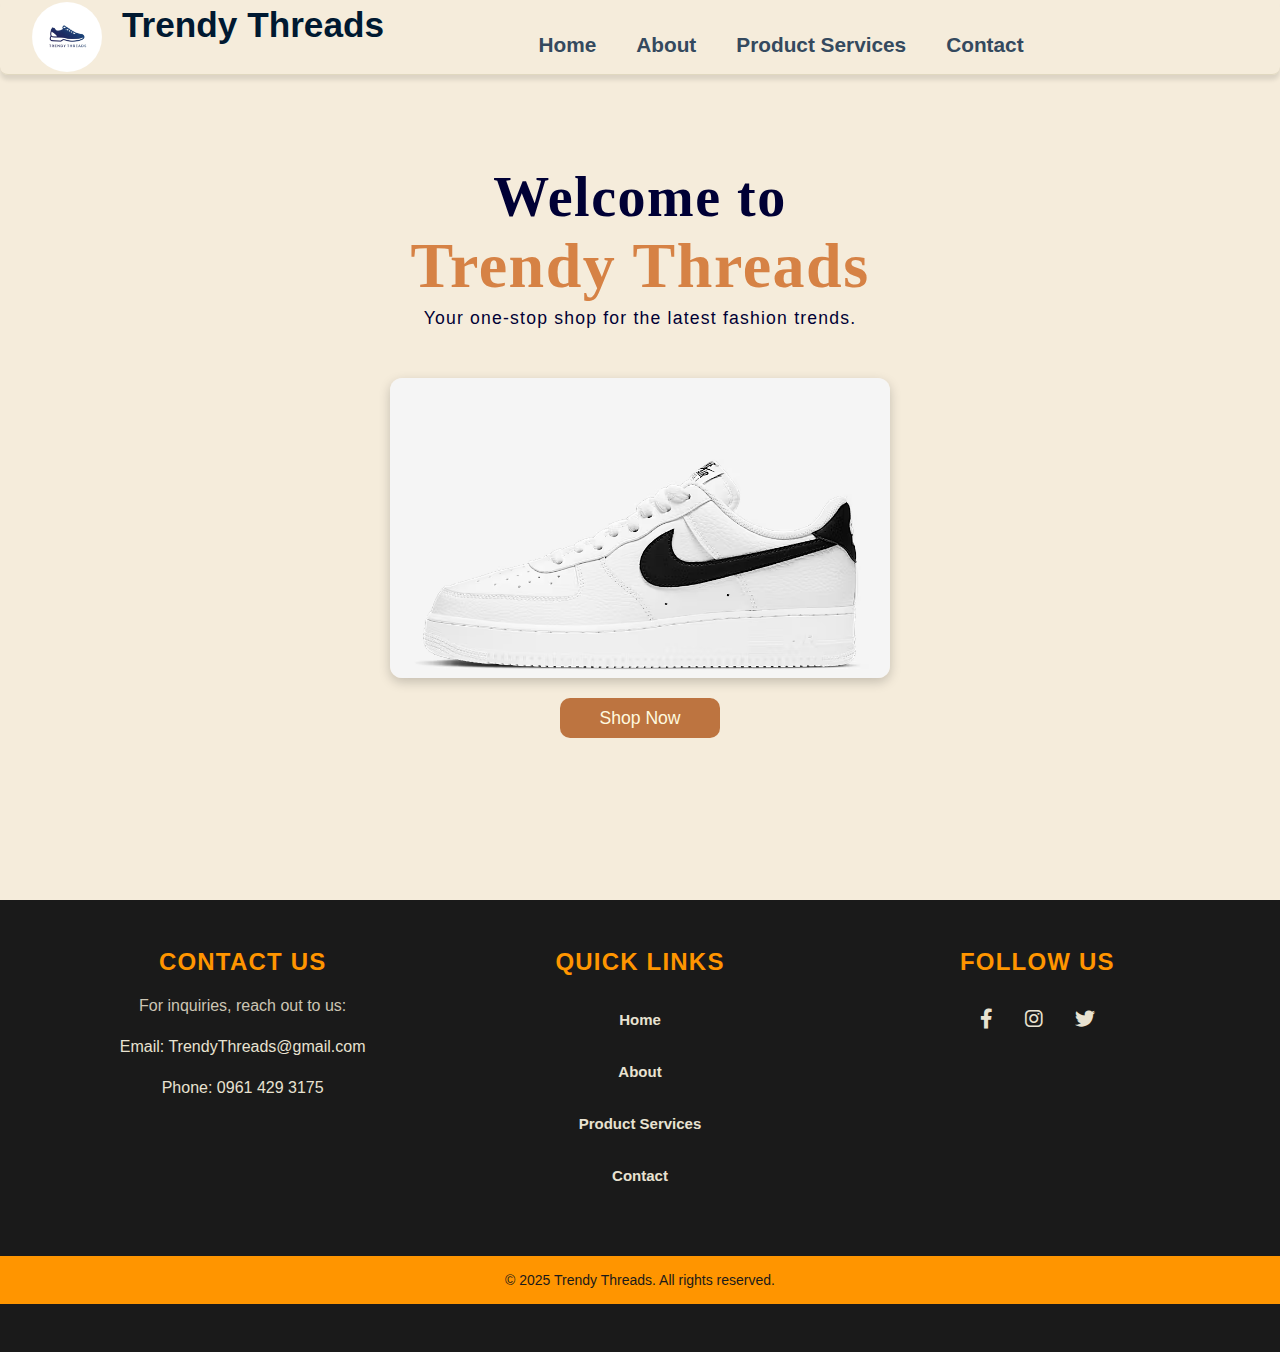
<file: index.html>
<!DOCTYPE html>
<html lang="en">
<head>

    <title>Trendy Threads</title>
    <link rel="stylesheet" href="index.css">
    <link href="https://cdnjs.cloudflare.com/ajax/libs/font-awesome/6.0.0-beta3/css/all.min.css" rel="stylesheet">
    <meta name="viewport" content="width=device-width, initial-scale=1.0">
</head>

<body>
    <div class="wrapper">
    <div class ="main">
        <header class="navbar">
            <div class="icon">
                <img src = "Images/logo.png" alt ="Logo", class = "Logoimg">  <h1 class="logo"> Trendy Threads</h1>
                
            </div>
            <nav class="menu">
                <ul>
                    <li><a href="index.html">Home</a></li>
                    <li><a href="about.html">About</a></li>
                    <li><a href="products.html">Product Services</a></li>   
                    <li><a href="contact.html">Contact</a></li>
                </ul>
            </nav>
        </header>
        
        <div class = "content">
            <h1>Welcome to <br><span>Trendy Threads</span><br></h1>
            <p class="par1">Your one-stop shop for the latest fashion trends.</p>

<div class="slider">
        <div class="slide-track">
          <div class="slide"><img src="Images/AIR+FORCE+1+'07.avif" alt="Air Force 1 '07"></div>
          <div class="slide"><img src="Images/AIR+JORDAN+1+LOW+G.avif" alt="Air Jordan 1 Low G"></div>  
          <div class="slide"><img src="Images/0802-CONA08263C00503H-1.webp" alt="Converse Run Star Trainer"></div>
        </div>
        </div>

            <button class = "shopbtn"><a href = "products.html" >Shop Now</a></button>
        </div>
    </div>

    <footer class="footer">
        <div class="container">
            <div class="footer-section">
                <h3>Contact Us</h3>
                <p>For inquiries, reach out to us:</p>
                <p><a href="mailto:TrendyThreads@gmail.com" aria-label="Email Trendy Threads">Email: TrendyThreads@gmail.com</a></p>
                <p><a href="tel:+639614293175" aria-label="Call Trendy Threads">Phone: 0961 429 3175</a></p>
            </div>
            <div class="footer-section">
                <h3>Quick Links</h3>
                <ul class="footer-links">
                    <li><a href="index.html" aria-label="Go to Home page">Home</a></li>
                    <li><a href="about.html" aria-label="Go to About page">About</a></li>
                    <li><a href="products.html" aria-label="Go to Product Services page">Product Services</a></li>
                    <li><a href="contact.html" aria-label="Go to Contact page">Contact</a></li>
                </ul>
            </div>
            <div class="footer-section">
                <h3>Follow Us</h3>
                <div class="social-icons">
                    <a href="https://facebook.com" target="_blank" rel="noopener noreferrer" aria-label="Follow us on Facebook">
                        <i class="fab fa-facebook-f"></i>
                    </a>
                    <a href="https://instagram.com" target="_blank" rel="noopener noreferrer" aria-label="Follow us on Instagram">
                        <i class="fab fa-instagram"></i>
                    </a>
                    <a href="https://twitter.com" target="_blank" rel="noopener noreferrer" aria-label="Follow us on Twitter">
                        <i class="fab fa-twitter"></i>
                    </a>
                </div>
            </div>
        </div>
        <div class="bottom-bar">
            <p>&copy; 2025 Trendy Threads. All rights reserved.</p>
        </div>
    </footer>   

                
            
  </div>  
</body>
</html>
</file>
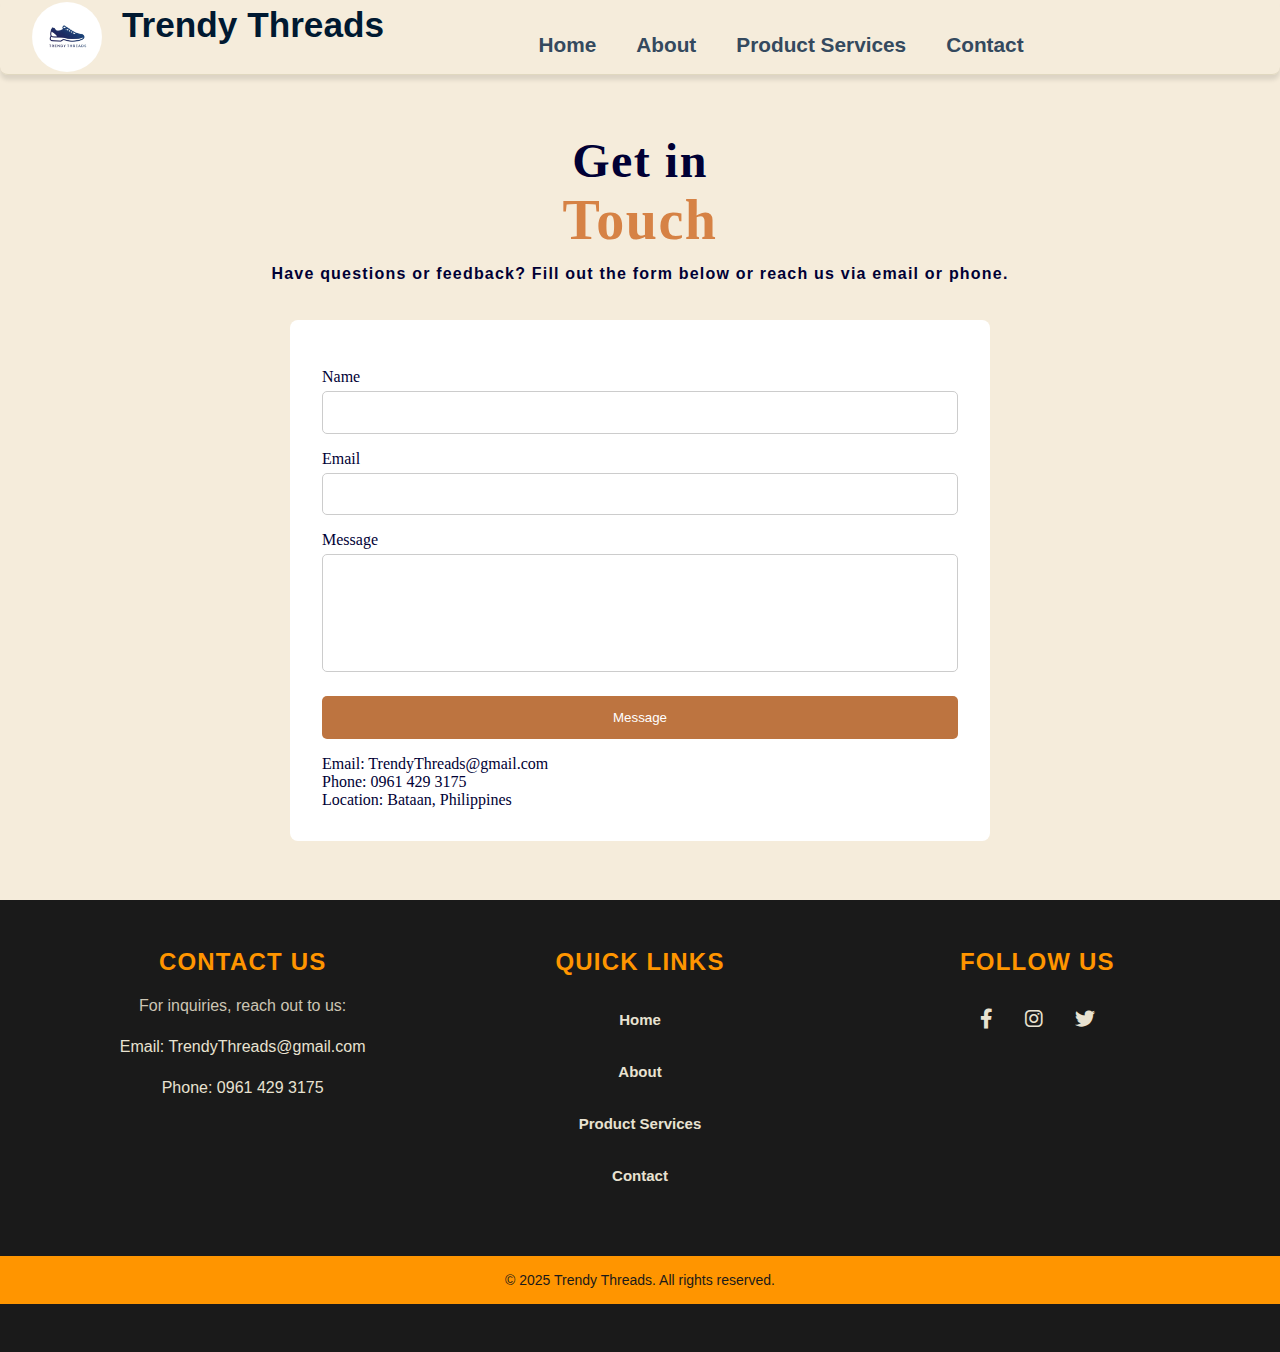
<file: contact.html>
<!DOCTYPE html>
<html lang="en">
<head>

    <title>Trendy Threads</title>
    <link rel="stylesheet" href="contact.css">
    <link href="https://cdnjs.cloudflare.com/ajax/libs/font-awesome/6.0.0-beta3/css/all.min.css" rel="stylesheet">

</head>

<body>
    <div class ="main">
        <header class="navbar">
            <div class="icon">
                <img src = "Images/logo.png" alt ="Logo", class = "Logoimg">  <h1 class="logo"> Trendy Threads</h1>
            
            </div>
            <nav class="menu">
                <ul>
                    <li><a href="index.html">Home</a></li>
                    <li><a href="about.html">About</a></li>
                    <li><a href="products.html">Product Services</a></li>
                    <li><a href="contact.html">Contact</a></li>
                </ul>
            </nav>
        </header>

        <section>
            <div class = "content">
                <h1>Get in <br><span>Touch</span><br></h1>
                <p class="par1">Have questions or feedback? Fill out the form below or reach us via email or phone.</p>
            </div>
            <div class = "contact-container">
                <form>
                  <label for="name">Name</label>
                  <input type="text" id="name" name="name" required />
          
                  <label for="email">Email</label>
                  <input type="email" id="email" name="email" required />
          
                  <label for="message">Message</label>
                  <textarea id="message" name="message" rows="6" required></textarea>
          
                  <button type="submit"><a>Message</a></button>
                </form>
          
                <div class="contact-info">
                  <p><a href="mailto:TrendyThreads@gmail.com" aria-label="Email Trendy Threads">Email: TrendyThreads@gmail.com</a></p>
                  <p><a href="tel:+639614293175" aria-label="Call Trendy Threads">Phone: 0961 429 3175</a></p>
                  <p><a href="https://maps.app.goo.gl/or1MYggVDPZvBGCy6" aria-label="Go to Maps">Location: Bataan, Philippines</a></p>
                </div>
            </div>
        </section>
    </div>

        <footer class="footer">
            <div class="container">
                <div class="footer-section">
                    <h3>Contact Us</h3>
                    <p>For inquiries, reach out to us:</p>
                    <p><a href="mailto:TrendyThreads@gmail.com" aria-label="Email Trendy Threads">Email: TrendyThreads@gmail.com</a></p>
                    <p><a href="tel:+639614293175" aria-label="Call Trendy Threads">Phone: 0961 429 3175</a></p>
                </div>
                <div class="footer-section">
                    <h3>Quick Links</h3>
                    <ul class="footer-links">
                        <li><a href="index.html" aria-label="Go to Home page">Home</a></li>
                        <li><a href="about.html" aria-label="Go to About page">About</a></li>
                        <li><a href="products.html" aria-label="Go to Product Services page">Product Services</a></li>
                        <li><a href="contact.html" aria-label="Go to Contact page">Contact</a></li>
                    </ul>
                </div>
                <div class="footer-section">
                    <h3>Follow Us</h3>
                    <div class="social-icons">
                        <a href="https://facebook.com" target="_blank" rel="noopener noreferrer" aria-label="Follow us on Facebook">
                            <i class="fab fa-facebook-f"></i>
                        </a>
                        <a href="https://instagram.com" target="_blank" rel="noopener noreferrer" aria-label="Follow us on Instagram">
                            <i class="fab fa-instagram"></i>
                        </a>
                        <a href="https://twitter.com" target="_blank" rel="noopener noreferrer" aria-label="Follow us on Twitter">
                            <i class="fab fa-twitter"></i>
                        </a>
                    </div>
                </div>
            </div>
            <div class="bottom-bar">
                <p>&copy; 2025 Trendy Threads. All rights reserved.</p>
            </div>
        </footer>
    
                    
                
        
    </body>
    </html>
</file>
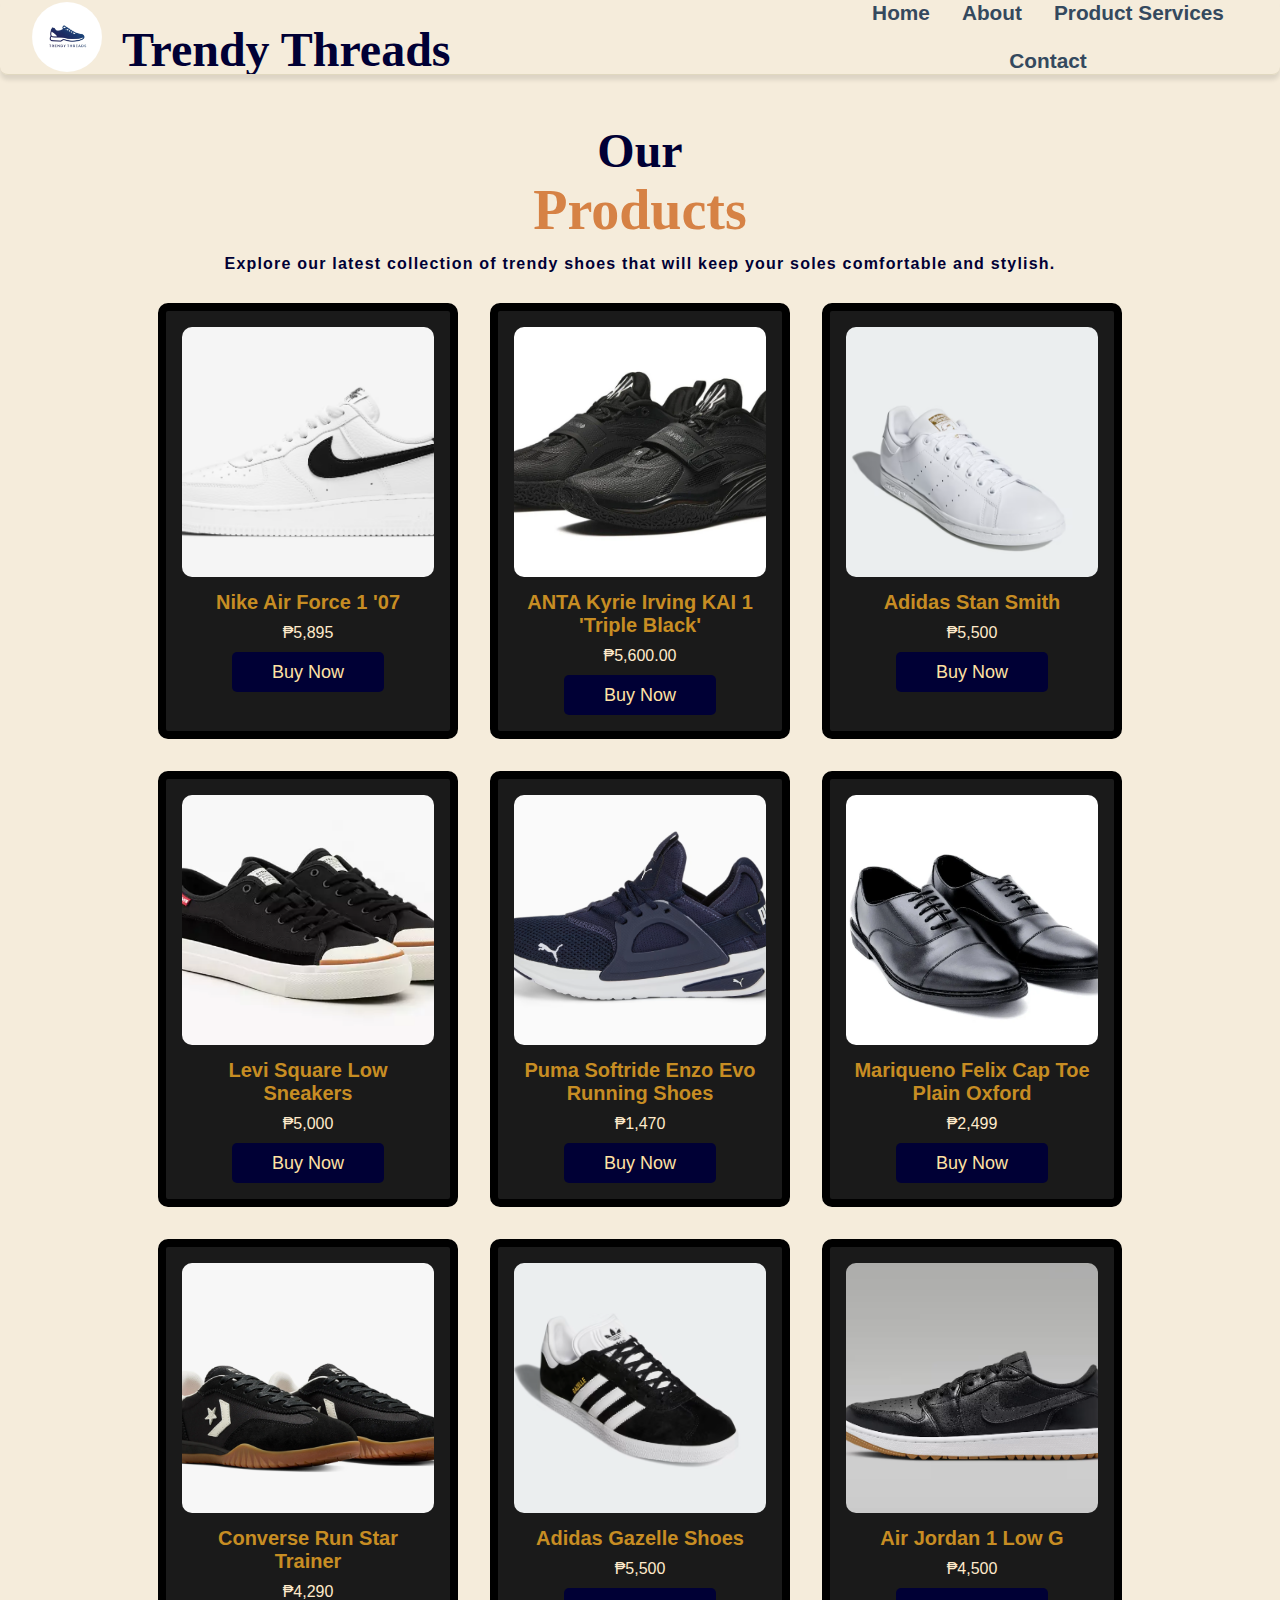
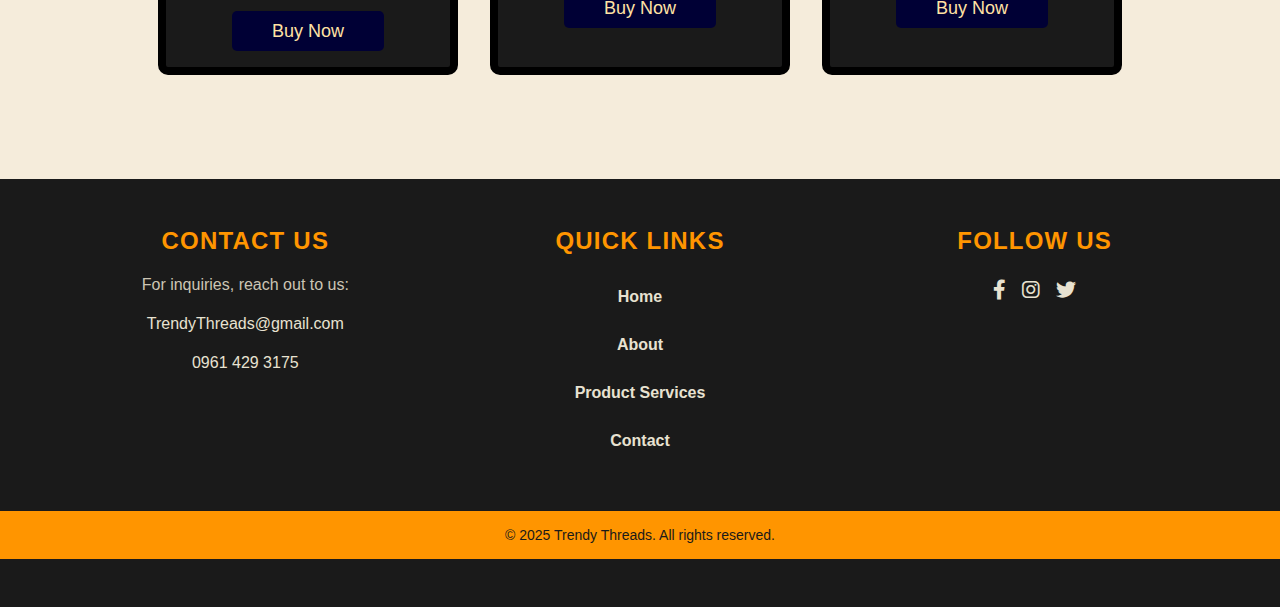
<file: products.html>
<!DOCTYPE html>
<html lang="en">
<head>
    <meta charset="UTF-8">
    <title>Trendy Threads</title>
    <link rel="stylesheet" href="products.css">
    <meta name="viewport" content="width=device-width, initial-scale=1.0">
    <link href="https://cdnjs.cloudflare.com/ajax/libs/font-awesome/6.0.0-beta3/css/all.min.css" rel="stylesheet">
</head>

<body>
   

    <main class="content">

        <header class="navbar">
            <div class="icon">
                <img src = "Images/logo.png" alt ="Logo", class = "Logoimg">  <h1 class="logo"> Trendy Threads</h1>
                
            </div>
            <nav class="menu">
                <ul>
                    <li><a href="index.html">Home</a></li>
                    <li><a href="about.html">About</a></li>
                    <li><a href="products.html">Product Services</a></li>
                    <li><a href="contact.html">Contact</a></li>
                </ul>
            </nav>
        </header>

        
        
        <section>
            <h1>Our<br><span class="prod">Products</span></br></h1>
            <p class="par1">Explore our latest collection of trendy shoes that will keep your soles comfortable and stylish.</p>

            <div class="products-grid">

                <div class="product-card">
                    <img src="Images/Nike.png" alt="Nike Air Force 1 '07" class="product-image">
                    <h3>Nike Air Force 1 '07</h3>
                    <p>₱5,895</p>
                    <a href="https://www.nike.com/ph/t/air-force-1-07-shoe-HWWX9W/CT2302-100" class="buy-btn" target="_blank" rel="noopener noreferrer">Buy Now</a>
                </div>

                <div class="product-card">
                    <img src="Images/Anta.png" alt="ANTA Kyrie Irving KAI 1 'Triple Black'" class="product-image">
                    <h3>ANTA Kyrie Irving KAI 1 'Triple Black'</h3>
                    <p>₱5,600.00</p>
                    <a href="https://www.anta.ph/products/anta-kai-1-mothers-day-mens-basketball-shoes-copy" class="buy-btn" target="_blank" rel="noopener noreferrer">Buy Now</a>
                </div>

                <div class="product-card">
                    <img src="Images/Addidas.png" alt="Adidas Stan Smith" class="product-image">
                    <h3>Adidas Stan Smith</h3>
                    <p>₱5,500</p>
                    <a href="https://www.adidas.com.ph/stan-smith-shoes/F36575.html" class="buy-btn" target="_blank" rel="noopener noreferrer">Buy Now</a>
                </div>

                <div class="product-card">
                    <img src="Images/Levi.png" alt="Levi Square Low Sneakers" class="product-image">
                    <h3>Levi Square Low Sneakers</h3>
                    <p>₱5,000</p>
                    <a href="https://www.levi.com/ME/en/shop-all/square-low-sneakers/p/381090491" class="buy-btn" target="_blank" rel="noopener noreferrer">Buy Now</a>
                </div>

                <div class="product-card">
                    <img src="Images/Puma.png" alt="Puma Softride Enzo Evo Running Shoes" class="product-image">
                    <h3>Puma Softride Enzo Evo Running Shoes</h3>
                    <p>₱1,470</p>
                    <a href="https://ph.puma.com/ph/en/pd/softride-enzo-evo-running-shoes/377048.html?dwvar_377048_color=04" class="buy-btn" target="_blank" rel="noopener noreferrer">Buy Now</a>
                </div>

                <div class="product-card">
                    <img src="Images/Marikina.png" alt="Mariqueno Felix Cap Toe Plain Oxford" class="product-image">
                    <h3>Mariqueno Felix Cap Toe Plain Oxford</h3>
                    <p>₱2,499</p>
                    <a href="https://mariquenoph.com/products/felix-cap-toe-plain-black" class="buy-btn" target="_blank" rel="noopener noreferrer">Buy Now</a>
                </div>

                <div class="product-card">
                    <img src="Images/Converse.png" alt="Converse Run Star Trainer" class="product-image">
                    <h3>Converse Run Star Trainer</h3>
                    <p>₱4,290</p>
                    <a href="https://www.converse.ph/run-star-trainer-5.html?color=294" class="buy-btn" target="_blank" rel="noopener noreferrer">Buy Now</a>
                </div>

                <div class="product-card">
                    <img src="Images/Adidas1.png" alt="Adidas Gazelle Shoes" class="product-image">
                    <h3>Adidas Gazelle Shoes</h3>
                    <p>₱5,500</p>
                    <a href="https://www.adidas.com.ph/gazelle-shoes/BB5476.html" class="buy-btn" target="_blank" rel="noopener noreferrer">Buy Now</a>
                </div>

                <div class="product-card">
                    <img src="Images/Jordan.png" alt="Air Jordan 1 Low G" class="product-image">
                    <h3>Air Jordan 1 Low G</h3>
                    <p>₱4,500</p>
                    <a href="https://www.nike.com/ph/t/air-jordan-1-low-g-golf-shoes-8bKbqs/DD9315-005" class="buy-btn" target="_blank" rel="noopener noreferrer">Buy Now</a>
                </div>

            </div>
        </section>
    </main>

    <footer class="footer">
        <div class="container">
            <div class="footer-section">
                <h3>Contact Us</h3>
                <p>For inquiries, reach out to us:</p>
                <p><a href="mailto:TrendyThreads@gmail.com" aria-label="Email Trendy Threads">TrendyThreads@gmail.com</a></p>
                <p><a href="tel:+639614293175" aria-label="Call Trendy Threads">0961 429 3175</a></p>
            </div>

            <div class="footer-section">
                <h3>Quick Links</h3>
                <ul class="footer-links">
                    <li><a href="index.html" aria-label="Home Page">Home</a></li>
                    <li><a href="about.html" aria-label="About Page">About</a></li>
                    <li><a href="products.html" aria-label="Products Page">Product Services</a></li>
                    <li><a href="contact.html" aria-label="Contact Page">Contact</a></li>
                </ul>
            </div>

            <div class="footer-section">
                <h3>Follow Us</h3>
                <div class="social-icons">
                    <a href="https://facebook.com" target="_blank" rel="noopener noreferrer" aria-label="Facebook">
                        <i class="fab fa-facebook-f"></i>
                    </a>
                    <a href="https://instagram.com" target="_blank" rel="noopener noreferrer" aria-label="Instagram">
                        <i class="fab fa-instagram"></i>
                    </a>
                    <a href="https://twitter.com" target="_blank" rel="noopener noreferrer" aria-label="Twitter">
                        <i class="fab fa-twitter"></i>
                    </a>
                </div>
            </div>
        </div>

        <div class="bottom-bar">
            <p>&copy; 2025 Trendy Threads. All rights reserved.</p>
        </div>
    </footer>
</body>
</html>
</file>
<file: index.css>
* {
    margin: 0;
    padding: 0;
    box-sizing: border-box;
    -webkit-tap-highlight-color: transparent; /* Prevents tap highlight on mobile */
}

.main {
    width: 100%;
    background-color: #f5ecdb;
    background-position: center;
    background-size: cover;
    min-height: 100vh;
    display: flex;
    flex-direction: column;
}

.navbar {
    width: 100%;
    max-width: 1500px;
    height: auto;
    margin: 0 auto;
    padding: 1rem 2rem; 
    display: flex;
    flex-wrap: wrap;
    align-items: center;
    justify-content: space-between;
    box-shadow: 0 5px 4px rgba(0, 0, 0, 0.1); 
    top: 0;
    z-index: 10;
    border-bottom: 1px solid #e0d8c0; 
    overflow: hidden;
    border-radius: 8px;
}
.Logoimg{
    height: auto; 
    max-width: 100%; 
    width: auto; 
    max-height: 70px; 
    margin-right: 0.75rem; 
    display: block;
    border-radius: 50%;
}

.icon {
    
    max-width: none; 
    height: auto;
    display: flex;
    align-items: center;
}

.logo {
    color: #001931;
    font-size: clamp(1.5rem, 4vw, 2.2rem); 
    font-family: 'Segoe UI', Tahoma, Geneva, Verdana, sans-serif;
    font-weight: 600;
    padding-left: 0.5rem;
    white-space: nowrap;
    flex-shrink: 0;
    margin-bottom : 1.5rem; 
}

.menu {
    width: 100%;
    max-width: none;
    margin-top: 1rem;
}

ul {
    display: flex;
    flex-wrap: wrap;
    justify-content: center;
    align-items: center;
    list-style: none;
    font-weight: bold;
    padding: 0;
}

ul li {
    margin: 0.75rem 1.25rem;
    font-size: clamp(1.1rem, 3vw, 1.3rem);
    font-weight: bold;
}

ul li a {
    text-decoration: none;
    color: #34495e;
    font-family: 'Segoe UI', Tahoma, Geneva, Verdana, sans-serif;
    font-weight: 500; 
    transition: color 0.3s ease-in-out;
    position: relative; 
    font-weight: bold;
    margin-top: 5rem;
}

ul li a:hover {
    color: #e67e22; 
}


ul li a::after {
    content: '';
    position: absolute;
    bottom: -3px;
    left: 0;
    width: 0%;
    height: 2px;
    background-color: #e67e22;
    transition: width 0.3s ease-in-out;
}

ul li a:hover::after {
    width: 100%;
}

.content {
    width: 90%;
    max-width: 1200px;
    margin: 2rem auto;
    color: rgb(0, 0, 53);
    position: relative;
    text-align: center;
}

.content .par1 {
    padding: 0 1rem 1.5rem;
    font-family: Arial, sans-serif;
    letter-spacing: 1.2px;
    line-height: 1.8;
    font-size: clamp(0.9rem, 2.5vw, 1.1rem);
}

.content h1 {
    font-family: 'Times New Roman', Times, serif;
    font-size: clamp(2rem, 6vw, 3rem);
    padding: 0 1rem;
    margin-top: 5%;
    letter-spacing: 1.5px;
}
.slider {
    width: 90%;
    max-width: 500px;
    height: 300px;
    margin: 20px auto;
    overflow: hidden;
    border-radius: 12px;
    box-shadow: 0 4px 12px rgba(0,0,0,0.2);
    position: relative;
    display: flex;
    align-items: center;     
    justify-content: center; 
  }
  
  .slide-track {
    display: flex;
    width: 300%;
    height: 100%;  
    animation: slide 9s infinite;
  }
  
  .slide {
    width: 100%;
    height: 100%;  
    flex-shrink: 0;
    display: flex;
    align-items: center;      
    justify-content: center;
  }
  
  .slide img {
    width: 100%;
    height: 100%;
    object-fit: cover;
  }
  
  /* Auto slide keyframes */
  @keyframes slide {
    0%   { transform: translateX(0%); }
    33%  { transform: translateX(-100%); }
    66%  { transform: translateX(-200%); }
    100% { transform: translateX(0%); }
  }

  
.content .shopbtn {
    width: clamp(120px, 20%, 160px);
    height: 40px;
    background-color: rgb(189, 116, 64);
    border: none;
    margin: 1rem auto;
    font-size: clamp(0.9rem, 2.5vw, 1.1rem);
    border-radius: 10px;
    cursor: pointer;
    display: block;
    transition: background-color 0.3s ease;
}

.content .shopbtn a {
    text-decoration: none;
    color: rgb(255, 249, 223);
    display: block;
    padding: 0.5rem; /* Better touch target */
}

.shopbtn:hover,
.shopbtn:focus {
    background-color: rgb(88, 57, 16);
}

.content span {
    color: rgb(214, 130, 69);
    font-size: clamp(2.5rem, 7vw, 3.5rem);
}

.footer {
    background: #1a1a1a;
    padding: clamp(2rem, 5vw, 3rem) 0;
    color: #e8e2d1;
    font-family: -apple-system, BlinkMacSystemFont, 'Segoe UI', Roboto, sans-serif;
}

.footer .container {
    max-width: 1240px;
    width: 90%;
    margin: 0 auto;
    display: grid;
    grid-template-columns: repeat(auto-fit, minmax(250px, 1fr));
    gap: clamp(1.5rem, 4vw, 2.5rem);
    justify-items: center;
}

.footer-section {
    text-align: center;
    margin-bottom: 1.5rem;
}

.footer-section h3 {
    font-size: clamp(1.25rem, 3vw, 1.5rem);
    margin-bottom: 1rem;
    color: #ff9500;
    font-weight: 700;
    text-transform: uppercase;
    letter-spacing: 0.05em;
}

.footer-section p {
    font-size: clamp(0.875rem, 2vw, 1rem);
    line-height: 1.7;
    max-width: 320px;
    margin: 0 auto 0.875rem;
    color: #ccc5b4;
}

.footer-section p a {
    color: #e8e2d1;
    text-decoration: none;
    transition: color 0.2s ease-out;
}

.footer-section p a:hover,
.footer-section p a:focus {
    color: #ff9500;
    outline: none;
}

.footer-links {
    list-style: none;
    padding: 0;
    margin: 0;
    display: flex;
    flex-direction: column;
    align-items: center;
}

.footer-links li {
    margin: 0.875rem 0;
    position: relative;
}

.footer-links a {
    text-decoration: none;
    color: #e8e2d1;
    font-size: clamp(0.875rem, 2vw, 0.9375rem);
    transition: color 0.2s ease-out, transform 0.2s ease-out;
    padding: 0.5rem; /* Better touch target */
}

.footer-links a:hover,
.footer-links a:focus {
    color: #ff9500;
    transform: translateX(4px);
    outline: none;
}

.footer-links li::before {
    content: '';
    position: absolute;
    bottom: -3px;
    left: 50%;
    transform: translateX(-50%);
    width: 0;
    height: 2px;
    background: #ff9500;
    transition: width 0.2s ease-out;
}

.footer-links li:hover::before,
.footer-links a:focus::before {
    width: 50%;
}

.social-icons {
    display: flex;
    justify-content: center;
    gap: clamp(0.75rem, 2vw, 1rem);
    margin-top: 1.5rem;
}

.social-icons a {
    color: #e8e2d1;
    font-size: clamp(1rem, 3vw, 1.25rem);
    transition: color 0.2s ease-out, transform 0.2s ease-out;
    padding: 0.5rem; /* Better touch target */
}

.social-icons a:hover,
.social-icons a:focus {
    color: #ff9500;
    transform: scale(1.1);
    outline: none;
}

.bottom-bar {
    background: #ff9500;
    text-align: center;
    padding: 1rem 0;
    margin-top: clamp(1.5rem, 4vw, 2rem);
}

.bottom-bar p {
    color: #1a1a1a;
    font-size: clamp(0.75rem, 2vw, 0.875rem);
    margin: 0;
    font-weight: 500;
}



/* Large desktops (above 1200px) */
@media (min-width: 1201px) {
    .navbar {
        flex-wrap: nowrap;
        height: 75px;
    }

    .content h1 {
        font-size: clamp(2.5rem, 5vw, 3.5rem);
    }

    .content span {
        font-size: clamp(3rem, 6vw, 4rem);
    }
}
.wrapper {
    display: flex;
    flex-direction: column;
    min-height: 100vh;
  }

  main {
    flex: 1;
  }

/* Tablets (481px to 768px) */
@media (max-width: 768px) {
    .navbar {
        padding: 0.5rem;
        flex-direction: row;
        align-items: center;
        height: auto;
        overflow: hidden;
    }

    .icon {
        width: auto;
        display: flex;
        align-items: center;
        justify-content: flex-start;
        margin-bottom: 0;
    }

    .Logoimg {
        height: auto;
        width: auto;
        max-height: 60px;
        max-width: 40%; 
        margin-right: 0.5rem;
        margin-left: 0; 
        padding-left: 0; 
        display: block;
    }

    .logo {
        text-align: left;
        padding-left: 0.5rem; 
        font-size: clamp(1rem, 4vw, 1.6rem);
        margin-bottom: 0;
        white-space: nowrap;
    }

    .menu {
        width: 100%;
        margin-top: 0.5rem;
        text-align: center;
    }

    ul {
        justify-content: center;
    }

    ul li {
        margin: 0.5rem;
    }


    .content {
        margin: 1.5rem auto;
    }

    .content h1 {
        margin-top: 3rem;
        font-size: clamp(1.8rem, 5vw, 2.5rem);
    }

    .footer .container {
        grid-template-columns: repeat(auto-fit, minmax(200px, 1fr));
        gap: 1.5rem;
    }
}

/* Phones (below 480px) */
@media (max-width: 480px) {
    .navbar {
        margin-top: 1rem;
        padding: 0.5rem 5%; /* Maintain padding */
    }

    .logo {
        font-size: clamp(1.25rem, 5vw, 1.5rem);
    }

    ul {
        flex-direction: column;
    }

    ul li {
        margin: 0.5rem 0;
        font-size: clamp(0.875rem, 3vw, 1rem);
    }

    .content h1 {
        font-size: clamp(1.5rem, 5vw, 2rem);
    }

    .content span {
        font-size: clamp(1.75rem, 6vw, 2.5rem);
    }

    .content .par1 {
        font-size: clamp(0.875rem, 2.5vw, 1rem);
    }

    .content .shopbtn {
        width: clamp(100px, 30%, 140px);
        font-size: clamp(0.875rem, 2.5vw, 1rem);
    }

    .footer .container {
        grid-template-columns: 1fr;
        gap: 1rem;
    }

    .footer-section h3 {
        font-size: clamp(1.125rem, 3vw, 1.25rem);
    }

    .footer-section p {
        font-size: clamp(0.75rem, 2vw, 0.875rem);
    }

    .social-icons a {
        font-size: clamp(0.875rem, 3vw, 1rem);
    }


}
</file>
<file: contact.css>
* {
    margin: 0;
    padding: 0;
    box-sizing: border-box;
    -webkit-tap-highlight-color: transparent; /* Prevents tap highlight on mobile */
}

.main {
    width: 100%;
    background-color: #f5ecdb;
    background-position: center;
    background-size: cover;
    min-height: 100vh;
    display: flex;
    flex-direction: column;
}

.navbar {
    width: 100%;
    max-width: 1500px;
    height: auto;
    margin: 0 auto;
    padding: 1rem 2rem; 
    display: flex;
    flex-wrap: wrap;
    align-items: center;
    justify-content: space-between;
    box-shadow: 0 5px 4px rgba(0, 0, 0, 0.1); 
    top: 0;
    z-index: 10;
    border-bottom: 1px solid #e0d8c0; 
    overflow: hidden;
    border-radius: 8px;
}
.Logoimg{
    height: auto; 
    max-width: 100%; 
    width: auto; 
    max-height: 70px; 
    margin-right: 0.75rem; 
    display: block;
    border-radius: 50%;
}

.icon {
    
    max-width: none; 
    height: auto;
    display: flex;
    align-items: center;
}

.logo {
    color: #001931;
    font-size: clamp(1.5rem, 4vw, 2.2rem); 
    font-family: 'Segoe UI', Tahoma, Geneva, Verdana, sans-serif;
    font-weight: 600;
    padding-left: 0.5rem;
    white-space: nowrap;
    flex-shrink: 0;
    margin-bottom : 1.5rem; 
}

.menu {
    width: 100%;
    max-width: none;
    margin-top: 1rem;
}

ul {
    display: flex;
    flex-wrap: wrap;
    justify-content: center;
    align-items: center;
    list-style: none;
    font-weight: bold;
    padding: 0;
}

ul li {
    margin: 0.75rem 1.25rem;
    font-size: clamp(1.1rem, 3vw, 1.3rem);
    font-weight: bold;
}

ul li a {
    text-decoration: none;
    color: #34495e;
    font-family: 'Segoe UI', Tahoma, Geneva, Verdana, sans-serif;
    font-weight: 500; 
    transition: color 0.3s ease-in-out;
    position: relative; 
    font-weight: bold;
    margin-top: 5rem;
}

ul li a:hover {
    color: #e67e22; 
}


ul li a::after {
    content: '';
    position: absolute;
    bottom: -3px;
    left: 0;
    width: 0%;
    height: 2px;
    background-color: #e67e22;
    transition: width 0.3s ease-in-out;
}

ul li a:hover::after {
    width: 100%;
}


.content {
    width: 90%;
    max-width: 1200px;
    margin: 2rem auto;
    color: rgb(0, 0, 53);
    position: relative;
    text-align: center;
}

.content .par1 {
    width: 90%;
    margin: 0 auto;
    text-align: center;
    padding-top: 0.5rem;
    letter-spacing: 0.075rem;
    line-height: 1.8;
    font-size: clamp(0.875rem, 2.5vw, 1rem);
    font-family: Arial, sans-serif;
    font-weight: 600;
    color: rgb(0, 0, 53);
}

.content h1 {
    font-family: 'Times New Roman', Times, serif;
    font-size: clamp(2rem, 6vw, 3rem);
    padding: 0 1rem;
    margin-top: 5%;
    letter-spacing: 1.5px;
}

.content span {
    color: rgb(214, 130, 69);
    font-size: clamp(2.5rem, 7vw, 3.5rem);
}

.contact-container {
    max-width: 700px;
    margin: 2rem auto;
    background: white;
    padding: 2rem;
    border-radius: 8px;
  }
  
  form {
    display: flex;
    flex-direction: column;
  }
  
  form label {
    color: rgb(0, 0, 53);
    margin-top: 1rem;
  }
  
  form input {
    padding: 0.8rem;
    border: 1px solid #ccc;
    border-radius: 5px;
    margin-top: 0.3rem;
  }

  form textarea {
    padding: 0.8rem;
    border: 1px solid #ccc;
    border-radius: 5px;
    margin-top: 0.3rem;
    resize: none;
    overflow: hidden;
  }
  
  form button {
    margin-top: 1.5rem;
    padding: 0.9rem;
    background-color: rgb(189, 116, 64);
    color: white;
    border: none;
    border-radius: 5px;
    cursor: pointer;
  }
  
  form button:hover,
  form button:focus {
    background-color: rgb(88, 57, 16);
  }

.contact-info {
    margin-top: 1rem;
    font-size: 1rem;
}

.contact-info p a {
    color: rgb(0, 0, 53);
    text-decoration: none;
    transition: color 0.2s ease-out;
}

.contact-info p a:hover,
.contact-info p a:focus {
    color: #ff9500;
    outline: none;
}

.footer {
    background: #1a1a1a;
    padding: clamp(2rem, 5vw, 3rem) 0;
    color: #e8e2d1;
    font-family: -apple-system, BlinkMacSystemFont, 'Segoe UI', Roboto, sans-serif;
}

.footer .container {
    max-width: 1240px;
    width: 90%;
    margin: 0 auto;
    display: grid;
    grid-template-columns: repeat(auto-fit, minmax(250px, 1fr));
    gap: clamp(1.5rem, 4vw, 2.5rem);
    justify-items: center;
}

.footer-section {
    text-align: center;
    margin-bottom: 1.5rem;
}

.footer-section h3 {
    font-size: clamp(1.25rem, 3vw, 1.5rem);
    margin-bottom: 1rem;
    color: #ff9500;
    font-weight: 700;
    text-transform: uppercase;
    letter-spacing: 0.05em;
}

.footer-section p {
    font-size: clamp(0.875rem, 2vw, 1rem);
    line-height: 1.7;
    max-width: 320px;
    margin: 0 auto 0.875rem;
    color: #ccc5b4;
}

.footer-section p a {
    color: #e8e2d1;
    text-decoration: none;
    transition: color 0.2s ease-out;
}

.footer-section p a:hover,
.footer-section p a:focus {
    color: #ff9500;
    outline: none;
}

.footer-links {
    list-style: none;
    padding: 0;
    margin: 0;
    display: flex;
    flex-direction: column;
    align-items: center;
}

.footer-links li {
    margin: 0.875rem 0;
    position: relative;
}

.footer-links a {
    text-decoration: none;
    color: #e8e2d1;
    font-size: clamp(0.875rem, 2vw, 0.9375rem);
    transition: color 0.2s ease-out, transform 0.2s ease-out;
    padding: 0.5rem; /* Better touch target */
}

.footer-links a:hover,
.footer-links a:focus {
    color: #ff9500;
    transform: translateX(4px);
    outline: none;
}

.footer-links li::before {
    content: '';
    position: absolute;
    bottom: -3px;
    left: 50%;
    transform: translateX(-50%);
    width: 0;
    height: 2px;
    background: #ff9500;
    transition: width 0.2s ease-out;
}

.footer-links li:hover::before,
.footer-links a:focus::before {
    width: 50%;
}

.social-icons {
    display: flex;
    justify-content: center;
    gap: clamp(0.75rem, 2vw, 1rem);
    margin-top: 1.5rem;
}

.social-icons a {
    color: #e8e2d1;
    font-size: clamp(1rem, 3vw, 1.25rem);
    transition: color 0.2s ease-out, transform 0.2s ease-out;
    padding: 0.5rem; /* Better touch target */
}

.social-icons a:hover,
.social-icons a:focus {
    color: #ff9500;
    transform: scale(1.1);
    outline: none;
}

.bottom-bar {
    background: #ff9500;
    text-align: center;
    padding: 1rem 0;
    margin-top: clamp(1.5rem, 4vw, 2rem);
}

.bottom-bar p {
    color: #1a1a1a;
    font-size: clamp(0.75rem, 2vw, 0.875rem);
    margin: 0;
    font-weight: 500;
}

@media (min-width: 1201px) {
    .navbar {
        flex-wrap: nowrap;
        height: 75px;
    }

}

/* Tablets (481px to 768px) */
@media (max-width: 768px) {
    .navbar {
        padding: 0.5rem;
        flex-direction: row;
        align-items: center;
        height: auto;
        overflow: hidden;
    }

    .icon {
        width: auto;
        display: flex;
        align-items: center;
        justify-content: flex-start;
        margin-bottom: 0;
    }

    .Logoimg {
        height: auto;
        width: auto;
        max-height: 60px;
        max-width: 40%; 
        margin-right: 0.5rem;
        margin-left: 0; 
        padding-left: 0; 
        display: block;
    }

    .logo {
        text-align: left;
        padding-left: 0.5rem; 
        font-size: clamp(1rem, 4vw, 1.6rem);
        margin-bottom: 0;
        white-space: nowrap;
    }

    .menu {
        width: 100%;
        margin-top: 0.5rem;
        text-align: center;
    }

    ul {
        justify-content: center;
    }

    ul li {
        margin: 0.5rem;
    }

    .footer .container {
        grid-template-columns: repeat(auto-fit, minmax(200px, 1fr));
        gap: 1.5rem;
    }
}

/* Phones (below 480px) */
@media (max-width: 480px) {
    .navbar {
        margin-top: 1rem;
        padding: 0.5rem 5%; /* Maintain padding */
    }

    .logo {
        font-size: clamp(1.25rem, 5vw, 1.5rem);
    }

    ul {
        flex-direction: column;
    }

    ul li {
        margin: 0.5rem 0;
        font-size: clamp(0.875rem, 3vw, 1rem);
    }


    .footer .container {
        grid-template-columns: 1fr;
        gap: 1rem;
    }

    .footer-section h3 {
        font-size: clamp(1.125rem, 3vw, 1.25rem);
    }

    .footer-section p {
        font-size: clamp(0.75rem, 2vw, 0.875rem);
    }

    .social-icons a {
        font-size: clamp(0.875rem, 3vw, 1rem);
    }
}
</file>
<file: products.css>
* {
    margin: 0;
    padding: 0;
    box-sizing: border-box;
}

.content {
    width: 100%;
    background-color: #f5ecdb;
    background-position: center;
    background-size: cover;
    min-height: 100vh;
    padding-bottom: 5rem;
}

.navbar {
    width: 100%;
    max-width: 1500px;
    height: auto;
    margin: 0 auto;
    padding: 1rem 2rem; 
    display: flex;
    flex-wrap: wrap;
    align-items: center;
    justify-content: space-between;
    box-shadow: 0 5px 4px rgba(0, 0, 0, 0.1); 
    top: 0;
    z-index: 10;
    border-bottom: 1px solid #e0d8c0; 
    overflow: hidden;
    border-radius: 8px;
}
.Logoimg{
    height: auto; 
    max-width: 100%; 
    width: auto; 
    max-height: 70px; 
    margin-right: 0.75rem; 
    display: block;
    border-radius: 50%;
}

.icon {
    
    max-width: none; 
    height: auto;
    display: flex;
    align-items: center;
}

.logo {
    color: #001931;
    font-size: clamp(1.5re  m, 4vw, 2.2rem); 
    font-family: 'Segoe UI', Tahoma, Geneva, Verdana, sans-serif;
    font-weight: 600;
    padding-left: 0.5rem;
    white-space: nowrap;
    flex-shrink: 0;
    margin-bottom : 1.5rem; 
}

.menu {
    width: 100%;
    max-width: none;
    margin-top: 1rem;
}

ul {
    display: flex;
    flex-wrap: wrap;
    justify-content: center;
    align-items: center;
    list-style: none;
    font-weight: bold;
    padding: 0;
}

ul li {
    margin: 0.75rem 1.25rem;
    font-size: clamp(1.1rem, 3vw, 1.3rem);
    font-weight: bold;
}

ul li a {
    text-decoration: none;
    color: #34495e;
    font-family: 'Segoe UI', Tahoma, Geneva, Verdana, sans-serif;
    font-weight: 500; 
    transition: color 0.3s ease-in-out;
    position: relative; 
    font-weight: bold;
    margin-top: 5rem;
}

ul li a:hover {
    color: #e67e22; 
}


ul li a::after {
    content: '';
    position: absolute;
    bottom: -3px;
    left: 0;
    width: 0%;
    height: 2px;
    background-color: #e67e22;
    transition: width 0.3s ease-in-out;
}

ul li a:hover::after {
    width: 100%;
}


.content h1 {
    width: 100%;
    text-align: center;
    padding-top: 3rem;
    font-size: clamp(2rem, 6vw, 3rem);
    font-family: 'Times New Roman', Times, serif;
    color: rgb(0, 0, 53);
    font-weight: 700;
}

 .prod{
    color: rgb(214, 130, 69);
    font-size: clamp(2.5rem, 7vw, 3.5rem);
}

.content .par1 {
    width: 90%;
    margin: 0 auto;
    text-align: center;
    padding-top: 0.5rem;
    letter-spacing: 0.075rem;
    line-height: 1.8;
    font-size: clamp(0.875rem, 2.5vw, 1rem);
    font-family: Arial, sans-serif;
    font-weight: 600;
    color: rgb(0, 0, 53);
}

 

.products-grid {
    display: flex;
    flex-wrap: wrap;
    justify-content: center;
    gap: 1.5rem;
    padding: 1.5rem;
}

.product-card {
    background-color: #1a1a1a;
    width: 100%;
    max-width: 300px;
    border: 0.5rem solid rgb(0, 0, 0);
    padding: 1rem;
    border-radius: 0.625rem;
    text-align: center;
    box-sizing: border-box;
}

.product-image {
    width: 100%;
    height: 200px;
    object-fit: cover;
    border-radius: 0.625rem;
    margin-bottom: 0.625rem;
}

.product-image:hover{
    transform: scale(1.08);
    transition: transform 0.3s ease-in-out;
    
}

.product-card h3 {
    font-size: clamp(1.125rem, 3vw, 1.25rem);
    color: rgb(199, 141, 35);
    font-family: Arial, sans-serif;
}

.product-card p {
    font-size: clamp(0.875rem, 2.5vw, 1rem);
    color: rgb(255, 234, 203);
    margin: 0.625rem 0;
    font-family: Arial, sans-serif;
}

.buy-btn {
    display: inline-block;
    width: 60%;
    height: 2.5rem;
    background-color: rgb(0, 0, 53);
    color: rgb(255, 226, 164);
    font-size: clamp(0.875rem, 2.5vw, 1.125rem);
    line-height: 2.5rem;
    text-decoration: none;
    border-radius: 0.3125rem;
    transition: background-color 0.3s, color 0.3s;
    font-family: Arial, sans-serif;
}

.buy-btn:hover {
    background-color: rgb(255, 227, 208);
    color: rgb(0, 0, 53);
}

.footer {
    background: #1a1a1a;
    padding: clamp(2rem, 5vw, 3rem) 0;
    color: #e8e2d1;
    font-family: -apple-system, BlinkMacSystemFont, 'Segoe UI', Roboto, sans-serif;
}

.footer .container {
    max-width: 1240px;
    width: 90%;
    margin: 0 auto;
    display: grid;
    grid-template-columns: repeat(auto-fit, minmax(250px, 1fr));
    gap: 2rem;
    justify-items: center;
}

.footer-section {
    text-align: center;
    margin-bottom: 1rem;
}

.footer-section h3 {
    font-size: clamp(1.25rem, 3vw, 1.5rem);
    margin-bottom: 1rem;
    color: #ff9500;
    font-weight: 700;
    text-transform: uppercase;
    letter-spacing: 0.05em;
}

.footer-section p {
    font-size: clamp(0.875rem, 2vw, 1rem);
    line-height: 1.7;
    max-width: 300px;
    margin: 0 auto 0.75rem;
    color: #ccc5b4;
}

.footer-section p a {
    color: #e8e2d1;
    text-decoration: none;
    transition: color 0.2s ease-out;
}

.footer-section p a:hover,
.footer-section p a:focus {
    color: #ff9500;
}

.footer-links {
    list-style: none;
    padding: 0;
    margin: 0;
    display: flex;
    flex-direction: column;
    align-items: center;
}

.footer-links li {
    margin: 0.75rem 0;
    position: relative;
}

.footer-links a {
    text-decoration: none;
    color: #e8e2d1;
    font-size: clamp(0.875rem, 2vw, 1rem);
    transition: color 0.2s ease-out, transform 0.2s ease-out;
}

.footer-links a:hover,
.footer-links a:focus {
    color: #ff9500;
    transform: translateX(4px);
}

.footer-links li::before {
    content: '';
    position: absolute;
    bottom: -3px;
    left: 50%;
    transform: translateX(-50%);
    width: 0;
    height: 2px;
    background: #ff9500;
    transition: width 0.2s ease-out;
}

.footer-links li:hover::before,
.footer-links a:focus::before {
    width: 50%;
}

.social-icons {
    display: flex;
    justify-content: center;
    gap: clamp(0.75rem, 2vw, 1rem);
    margin-top: 1.5rem;
}

.social-icons a {
    color: #e8e2d1;
    font-size: clamp(1rem, 3vw, 1.25rem);
    transition: color 0.2s ease-out, transform 0.2s ease-out;
}

.social-icons a:hover,
.social-icons a:focus {
    color: #ff9500;
    transform: scale(1.1);
}

.bottom-bar {
    background: #ff9500;
    text-align: center;
    padding: 1rem 0;
    margin-top: 2rem;
}

.bottom-bar p {
    color: #1a1a1a;
    font-size: clamp(0.75rem, 2vw, 0.875rem);
    margin: 0;
    font-weight: 500;
}


@media (min-width: 768px) {
    .navbar {
        flex-wrap: nowrap;
        height: 75px;
    }

    .icon {
        width: 280px;
    }

    .menu {
        width: 400px;
        margin-top: 0;
    }

    ul {
        justify-content: center; 
    }

    ul li {
        margin-left: 1rem; 
        margin-right: 1rem;
    }

    .product-card {
        width: 300px;
    }

    .footer .container {
        grid-template-columns: repeat(auto-fit, minmax(280px, 1fr));
    }

    
}

@media (max-width: 767px) {
    .navbar {
        padding: 0.5rem;
        flex-direction: row;
        align-items: center;
        height: auto;
        overflow: hidden;
    }

    .icon {
        width: auto;
        display: flex;
        align-items: center;
        justify-content: flex-start;
        margin-bottom: 0;
    }

    .Logoimg {
        height: auto;
        width: auto;
        max-height: 60px;
        max-width: 40%; 
        margin-right: 0.5rem;
        margin-left: 0; 
        padding-left: 0; 
        display: block;
    }

    .logo {
        text-align: left;
        padding-left: 0.5rem; 
        font-size: clamp(1rem, 4vw, 1.6rem);
        margin-bottom: 0;
        white-space: nowrap;
    }

    .menu {
        width: 100%;
        margin-top: 0.5rem;
        text-align: center;
    }

    ul {
        justify-content: center;
    }

    ul li {
        margin: 0.5rem;
    }

    .product-image {
        height: 150px;
    }

    .footer .container {
        grid-template-columns: 1fr;
    }

    .footer-links {
        align-items: center;
    }
}

@media (min-width: 1024px) {
    .products-grid {
        gap: 2rem;
    }

    .product-card {
        width: 320px;
    }

    .product-image {
        height: 250px;
    }
}
</file>
